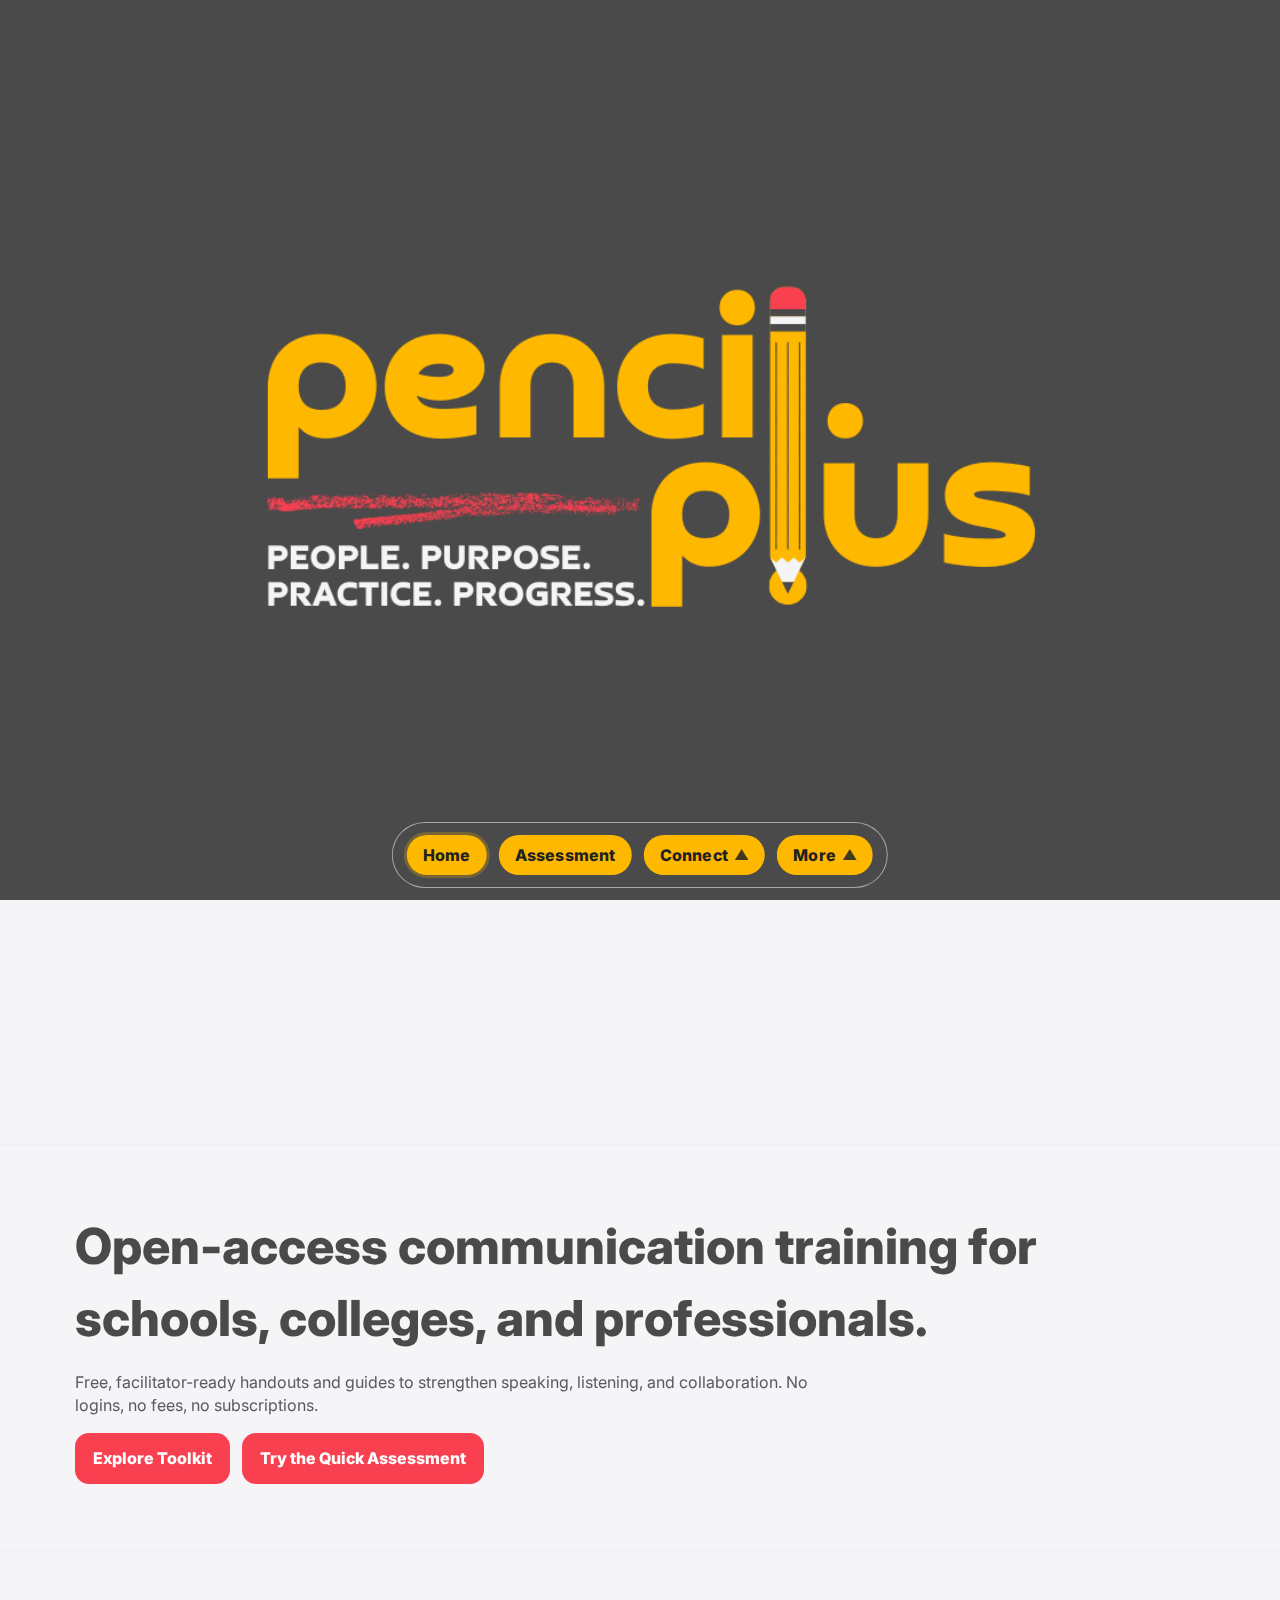
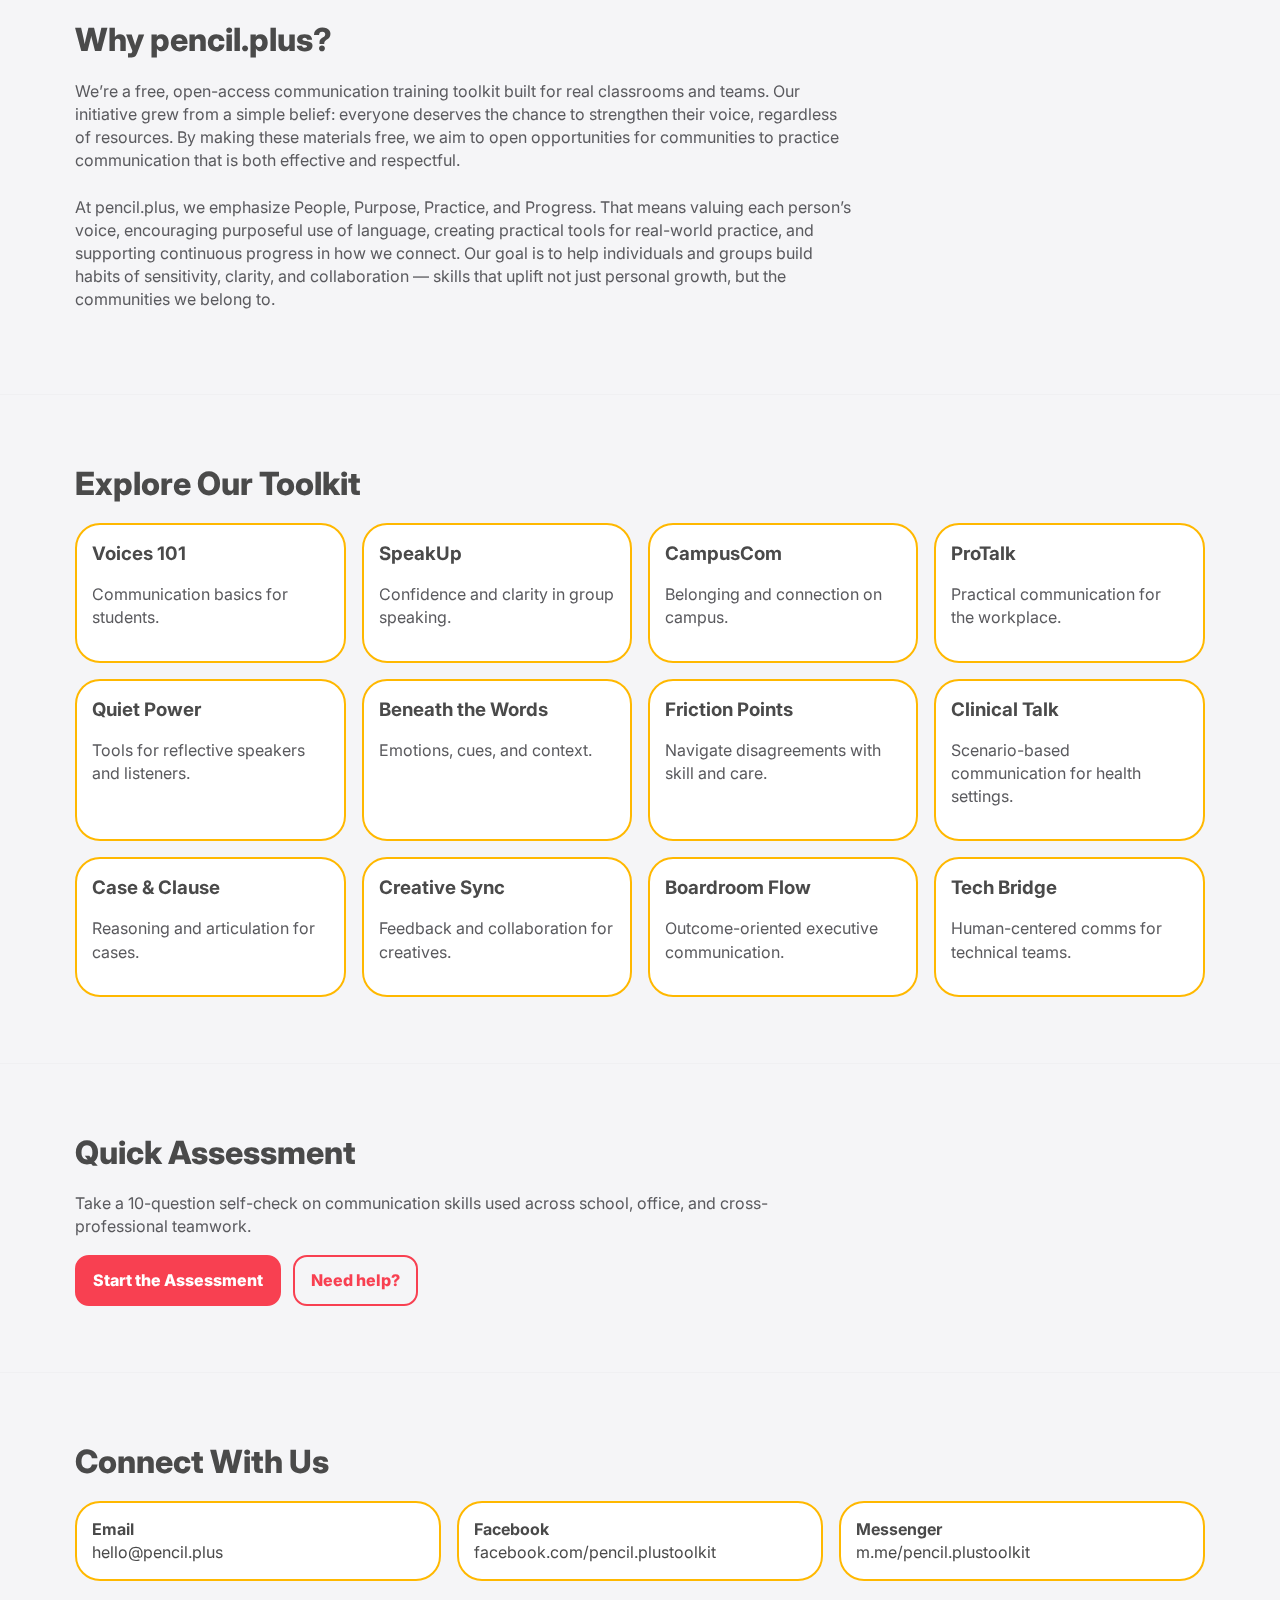
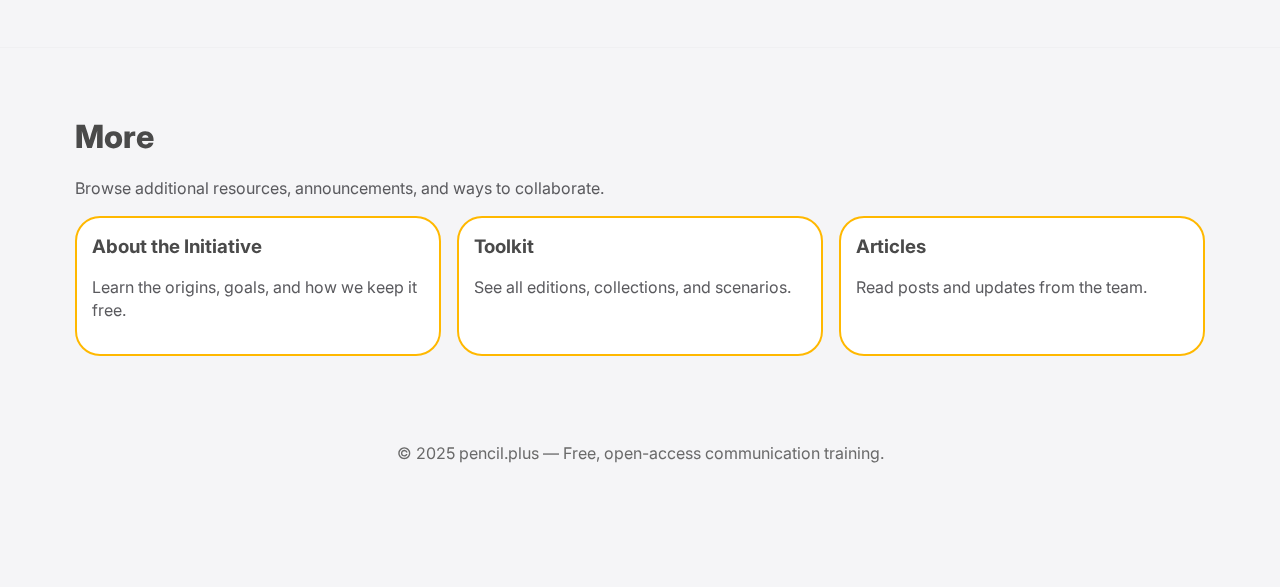
<file: index.html>
<!DOCTYPE html>
<html lang="en">
<head>
<meta charset="utf-8" />
<meta name="viewport" content="width=device-width, initial-scale=1" />
<title>pencil.plus — Open-access communication training</title>
<meta name="description" content="pencil.plus is a free, open-access communication training toolkit for schools, colleges, and professionals.">
<link rel="icon" href="favicon.svg" type="image/svg+xml">
<link rel="apple-touch-icon" href="logo.png">
<meta name="theme-color" content="#4a4a4a" />

<!-- Inter font -->
<link rel="preconnect" href="https://fonts.googleapis.com">
<link rel="preconnect" href="https://fonts.gstatic.com" crossorigin>
<link href="https://fonts.googleapis.com/css2?family=Inter:wght@400;600;700;800&display=swap" rel="stylesheet">

<style>
  :root{
    /* Brand + layout */
    --main:#ffb800;
    --secondary:#f84051;
    --paper:#f5f5f7;
    --ink:#4a4a4a;

    /* Final sticky header height */
    --headerH:150px;

    /* Mobile-safe unit (set by JS) */
    --vh:1vh;

    /* Smooth progress 0..1 for shrinking (set by JS) */
    --p:0;

    /* Cover height mapping: 100vh -> headerH */
    --brandH: calc((1 - var(--p)) * (calc(var(--vh) * 100) - var(--headerH)) + var(--headerH));

    /* Logo scaling */
    --logoMaxH: min(42vh, 52vmin);
    --logoMinH: calc(var(--headerH) - 24px);

    /* Guaranteed distance below the sticky header */
    --gap: 100px;

    /* How far you scroll after shrink before the hero fully arrives from bottom */
    --revealRunway: 16vh;

    --contentW:min(1200px,92vw);
    --dock-height: 86px;
  }

  *{box-sizing:border-box}
  html{scroll-behavior:smooth}
  body{
    margin:0; background:var(--paper); color:var(--ink);
    font-family:"Inter",system-ui,-apple-system,Segoe UI,Roboto,Arial; line-height:1.45;
    padding-bottom: calc(var(--dock-height) + 16px + env(safe-area-inset-bottom));
  }
  a{color:var(--secondary); text-decoration:none}
  .container{width:var(--contentW); margin:0 auto; padding-inline:24px}

  /* =================== FIXED shrinking cover (#4a4a4a) =================== */
  .cover{
    position:fixed; left:0; right:0; top:0; z-index:1000;
    height: var(--brandH);
    background:#4a4a4a; display:grid; place-items:center;
    pointer-events:none; /* cover never intercepts clicks */
  }
  .cover-logo{
    height: calc((1 - var(--p)) * var(--logoMaxH) + var(--p) * var(--logoMinH));
    width:auto; object-fit:contain; display:block; will-change:height;
  }

  /* ========== Scroll gating so NOTHING shows until shrink completes ========== */
  .gate{ height: calc(calc(var(--vh) * 100) - var(--headerH)); }
  .header-spacer{ height: calc(var(--headerH) + var(--gap)); }
  .reveal-runway{ height: var(--revealRunway); }

  /* ========================= Content & typography ========================= */
  section{ padding: clamp(36px,6vw,66px) 0; border-top:1px solid #f0f0f2; scroll-margin-top:calc(var(--headerH) + 12px) }
  .lead{ color:#5a5a5e; max-width:78ch }
  h1{ color:var(--ink); margin:0 0 10px; font-size:clamp(2rem,4.5vw,3.1rem); font-weight:800 }
  h2{ color:var(--ink); margin:0 0 8px; font-size:clamp(1.5rem,3vw,2rem); font-weight:800 }

  .grid{ display:grid; gap:16px; grid-template-columns:repeat(auto-fit,minmax(240px,1fr)); margin-top:16px }

  /* ======= Card base (works for <div.card> and <a.card>) ======= */
  .card{
    background:#fff; border:2px solid var(--main); border-radius:25px; padding:15px;
    transition: background .25s ease, border-color .25s ease, color .25s ease, transform .12s ease, box-shadow .2s ease;
    display:block; color:inherit;
  }
  .card h3, .card b{ margin:0 0 6px; color:var(--ink) }
  .card p, .card a{ color:#5a5a5e }
  .card:hover, .card:focus-visible{
    background:var(--main); border-color:var(--main); transform: translateY(-1px); color:#1e1e1e;
    box-shadow:0 10px 20px rgba(0,0,0,.08);
  }
  .card:hover h3, .card:hover p, .card:hover a,
  .card:focus-visible h3, .card:focus-visible p, .card:focus-visible a{ color:#1e1e1e }
  .card:focus{ outline:none }

  .cta{ display:flex; gap:12px; flex-wrap:wrap; margin-top:16px }
  .btn{
    display:inline-flex; align-items:center; gap:8px;
    background:var(--secondary); color:#fff;
    border:2px solid var(--secondary); padding:12px 16px; border-radius:14px; font-weight:800;
    transition: background .2s ease, border-color .2s ease, transform .12s ease;
  }
  .btn:hover{ background:#ff5a67; border-color:#ff5a67; transform: translateY(-1px) }
  .btn.secondary{ background:transparent; color:var(--secondary) }

  footer{ padding:20px 20px; color:#6a6a6a; text-align:center; background:var(--paper) }

  /* =========================== Bottom word dock =========================== */
  .dock-wrap{
    position:fixed; left:50%; bottom:calc(12px + env(safe-area-inset-bottom));
    transform:translateX(-50%); z-index:1200; pointer-events:none;
  }
  .dock{
    display:flex; gap:12px; align-items:center; justify-content:center;
    padding:12px 14px; border-radius:40px; pointer-events:auto;
    background: rgba(74,74,74,.35);
    border:1px solid rgba(255,255,255,.52);
    backdrop-filter: blur(20px) saturate(170%); -webkit-backdrop-filter: blur(20px) saturate(170%);
  }
  .dock-group{ position:relative; display:inline-flex; align-items:stretch; }
  .dock-btn{
    font-weight:800; letter-spacing:.2px;
    padding:12px 16px; border-radius:20px; line-height:1;
    background: var(--main); color:#222; border:none; text-decoration:none; display:inline-flex; align-items:center; gap:6px;
    transition: transform .12s ease, background .2s ease, color .2s ease;
    white-space:nowrap;
  }
  .dock-btn:hover{ background: var(--secondary); color:#fff }
  .dock-btn:active{ transform: scale(.965) }
  .dock-btn.is-active{ outline:3px solid rgba(255,184,0,.25) }
  .dock-arrow{ font-size:.9em; line-height:1; opacity:.85; }
  @media (max-width:520px){
    .dock{ gap:8px; flex-wrap:wrap }
    .dock-btn{ padding:10px 12px; font-size:.9rem }
  }

  /* =============== Upward submenu (hover/focus to expand) =============== */
  .dock-sub{
    position:absolute; left:0; right:0; bottom:100%;
    display:flex; flex-direction:column; gap:8px;
    padding-bottom:10px; /* little gap from dock */
    transform: translateY(6px);
    opacity:0; pointer-events:none;
    transition: opacity .18s ease, transform .18s ease;
  }
  .dock-group:hover .dock-sub,
  .dock-group:focus-within .dock-sub{
    opacity:1; transform: translateY(0); pointer-events:auto;
  }
  .dock-sub a{
    background:#fff; color:#222; text-decoration:none; font-weight:800;
    border:2px solid var(--main); border-radius:16px; padding:10px 12px;
    box-shadow:0 6px 18px rgba(0,0,0,.08);
    display:inline-block; text-align:center;
    transition: background .2s ease, color .2s ease, border-color .2s ease, transform .12s ease;
  }
  .dock-sub a:hover, .dock-sub a:focus-visible{
    background:var(--main); color:#1e1e1e; border-color:var(--main); transform: translateY(-1px);
  }

  /* ============================== Skip link ============================== */
  .skip-link{
    position:absolute; left:12px; top:-48px; z-index:2000;
    background:#ffffff; color:#000;
    border:2px solid var(--main); border-radius:12px;
    padding:10px 14px; text-decoration:none; font-weight:800;
    transition: top .2s ease;
  }
  .skip-link:focus{ top:12px }
  @media (hover:none) and (pointer:coarse){ .skip-link{ top:-9999px } }

  /* ======================= Remove unwanted red outline ===================== */
  :focus:not(:focus-visible){ outline:none; }
  #home:focus, #home:target{ outline:none; }

  /* ===================== Skip-Intro (no shrink on return) ================== */
  .skip-intro{ --p:1; }
  .skip-intro .cover{ height: var(--headerH) !important; }
  .skip-intro .gate{ height: 0 !important; }
  .skip-intro .reveal-runway{ height: 0 !important; }
</style>
</head>
<body>

<!-- Skip to content -->
<a href="#home" class="skip-link">Skip to content</a>

<!-- 1) FIXED shrinking cover -->
<div class="cover" role="banner" aria-label="pencil.plus">
  <img src="header.png" alt="pencil.plus — People. Purpose. Practice. Progress." class="cover-logo">
</div>

<!-- 2) Scroll gate -->
<div class="gate" aria-hidden="true"></div>

<!-- 3) Spacer -->
<div class="header-spacer" aria-hidden="true"></div>

<!-- 4) Runway -->
<div class="reveal-runway" aria-hidden="true"></div>

<main>
  <!-- Anchor is on the hero so Home shows the full hero -->
  <section id="home" class="hero" tabindex="-1">
    <div class="container">
      <h1>Open-access communication training for schools, colleges, and professionals.</h1>
      <p class="lead">
        Free, facilitator-ready handouts and guides to strengthen speaking, listening, and collaboration.
        No logins, no fees, no subscriptions.
      </p>
      <div class="cta">
        <a class="btn" href="#toolkit">Explore Toolkit</a>
        <a class="btn" href="assessment.html">Try the Quick Assessment</a>
      </div>
    </div>
  </section>

  <section id="about">
    <div class="container">
      <h2>Why pencil.plus?</h2>
      <p class="lead">We’re a free, open-access communication training toolkit built for real classrooms and teams. Our initiative grew from a simple belief: everyone deserves the chance to strengthen their voice, regardless of resources. By making these materials free, we aim to open opportunities for communities to practice communication that is both effective and respectful.
      <br><br>
      At pencil.plus, we emphasize People, Purpose, Practice, and Progress. That means valuing each person’s voice, encouraging purposeful use of language, creating practical tools for real-world practice, and supporting continuous progress in how we connect. Our goal is to help individuals and groups build habits of sensitivity, clarity, and collaboration — skills that uplift not just personal growth, but the communities we belong to.</p>
    </div>
  </section>

  <section id="toolkit">
    <div class="container">
      <h2>Explore Our Toolkit</h2>
      <div class="grid">
        <!-- STATIC (non-clickable) cards -->
        <div class="card"><h3>Voices 101</h3><p>Communication basics for students.</p></div>
        <div class="card"><h3>SpeakUp</h3><p>Confidence and clarity in group speaking.</p></div>
        <div class="card"><h3>CampusCom</h3><p>Belonging and connection on campus.</p></div>
        <div class="card"><h3>ProTalk</h3><p>Practical communication for the workplace.</p></div>
        <div class="card"><h3>Quiet Power</h3><p>Tools for reflective speakers and listeners.</p></div>
        <div class="card"><h3>Beneath the Words</h3><p>Emotions, cues, and context.</p></div>
        <div class="card"><h3>Friction Points</h3><p>Navigate disagreements with skill and care.</p></div>
        <div class="card"><h3>Clinical Talk</h3><p>Scenario-based communication for health settings.</p></div>
        <div class="card"><h3>Case &amp; Clause</h3><p>Reasoning and articulation for cases.</p></div>
        <div class="card"><h3>Creative Sync</h3><p>Feedback and collaboration for creatives.</p></div>
        <div class="card"><h3>Boardroom Flow</h3><p>Outcome-oriented executive communication.</p></div>
        <div class="card"><h3>Tech Bridge</h3><p>Human-centered comms for technical teams.</p></div>
      </div>
    </div>
  </section>

  <section id="assessment">
    <div class="container">
      <h2>Quick Assessment</h2>
      <p class="lead">Take a 10-question self-check on communication skills used across school, office, and cross-professional teamwork.</p>
      <div class="cta">
        <a class="btn" href="assessment.html">Start the Assessment</a>
        <a class="btn secondary" href="#contact">Need help?</a>
      </div>
    </div>
  </section>

  <section id="contact">
    <div class="container">
      <h2>Connect With Us</h2>
      <div class="grid">
        <!-- Entire card is clickable -->
        <a class="card" id="email" href="mailto:hello@pencil.plus" target="_blank" rel="noopener" aria-label="Email hello@pencil.plus">
          <b>Email</b><br><span>hello@pencil.plus</span>
        </a>
        <a class="card" id="facebook" href="https://www.facebook.com/pencil.plustoolkit" target="_blank" rel="noopener" aria-label="Open Facebook pencil.plustoolkit">
          <b>Facebook</b><br><span>facebook.com/pencil.plustoolkit</span>
        </a>
        <a class="card" id="messenger" href="https://m.me/pencil.plustoolkit" target="_blank" rel="noopener" aria-label="Message us on Messenger">
          <b>Messenger</b><br><span>m.me/pencil.plustoolkit</span>
        </a>
      </div>
    </div>
  </section>

  <section id="more">
    <div class="container">
      <h2>More</h2>
      <p class="lead">Browse additional resources, announcements, and ways to collaborate.</p>
      <div class="grid">
        <!-- Entire card is clickable with external links -->
        <a class="card" href="https://about.pencil.plus" target="_blank" rel="noopener" aria-label="About">
          <h3>About the Initiative</h3>
          <p>Learn the origins, goals, and how we keep it free.</p>
        </a>
        <a class="card" href="https://toolkit.pencil.plus" target="_blank" rel="noopener" aria-label="Toolkit">
          <h3>Toolkit</h3>
          <p>See all editions, collections, and scenarios.</p>
        </a>
        <a class="card" href="https://articles.pencil.plus" target="_blank" rel="noopener" aria-label="Articles">
          <h3>Articles</h3>
          <p>Read posts and updates from the team.</p>
        </a>
      </div>
    </div>
  </section>
</main>

<footer>
  <div class="container">© 2025 pencil.plus — Free, open-access communication training.</div>
</footer>

<!-- Bottom Dock with upward submenus -->
<nav class="dock-wrap" aria-label="Quick navigation">
  <div class="dock">
    <a class="dock-btn" href="#home">Home</a>

    <a class="dock-btn" href="assessment.html">Assessment</a>

    <!-- Connect group -->
    <div class="dock-group">
      <a class="dock-btn" href="#contact" aria-haspopup="true" aria-expanded="false">
        Connect <span class="dock-arrow" aria-hidden="true">▲</span>
      </a>
      <div class="dock-sub" role="menu" aria-label="Connect options">
        <a role="menuitem" href="mailto:hello@pencil.plus" target="_blank" rel="noopener">Email</a>
        <a role="menuitem" href="https://www.facebook.com/pencil.plustoolkit" target="_blank" rel="noopener">Facebook</a>
        <a role="menuitem" href="https://m.me/pencil.plustoolkit" target="_blank" rel="noopener">Messenger</a>
      </div>
    </div>

    <!-- More group -->
    <div class="dock-group">
      <a class="dock-btn" href="index.html?skipIntro=1#more" aria-haspopup="true" aria-expanded="false">
        More <span class="dock-arrow" aria-hidden="true">▲</span>
      </a>
      <div class="dock-sub" role="menu" aria-label="More options">
        <a role="menuitem" href="https://about.pencil.plus" target="_blank" rel="noopener">About</a>
        <a role="menuitem" href="https://toolkit.pencil.plus" target="_blank" rel="noopener">Toolkit</a>
        <a role="menuitem" href="https://articles.pencil.plus" target="_blank" rel="noopener">Articles</a>
      </div>
    </div>
  </div>
</nav>

<!-- Smooth shrink (p) + mobile-safe vh + dock scrollspy + robust skip-intro -->
<script>
(function(){
  const root = document.documentElement;

  // Helpers
  function setVH(){ root.style.setProperty('--vh', (window.innerHeight * 0.01) + 'px'); }
  function clamp01(x){ return Math.max(0, Math.min(1, x)); }

  // Detect "skip intro" when coming from assessment.html OR via explicit flags
  const params = new URLSearchParams(location.search);
  const urlFlag = params.get('skipIntro') === '1' || /(^|[&#])noIntro\b/.test(location.hash);
  const fromAssessment = /assessment\.html(\?|#|$)/i.test(document.referrer || '');
  const SKIP_INTRO = urlFlag || fromAssessment;

  // Apply skip-intro immediately and lock final state (no animation)
  function applySkipIntro() {
    document.body.classList.add('skip-intro');
    root.style.setProperty('--p','1'); // fully shrunk/sticky
    // Ensure hero is at the top (below sticky header)
    const el = document.getElementById('home');
    if (el) { el.scrollIntoView({ block:'start' }); }
  }

  // Initial viewport unit
  setVH(); window.addEventListener('resize', setVH);

  // If skipping intro, do NOT start the shrink animation loop at all
  if (!SKIP_INTRO) {
    const getHeaderH = () => parseFloat(getComputedStyle(root).getPropertyValue('--headerH')) || 150;
    let targetP = 0, currentP = 0, denom = 1;

    function recalc(){ denom = Math.max(1, window.innerHeight - getHeaderH()); }
    function onScroll(){ targetP = clamp01((window.scrollY || 0) / denom); }
    function tick(){
      currentP += (targetP - currentP) * 0.12;
      if (Math.abs(targetP - currentP) < 0.0005) currentP = targetP;
      root.style.setProperty('--p', currentP.toFixed(4));
      requestAnimationFrame(tick);
    }
    recalc(); onScroll(); requestAnimationFrame(tick);
    window.addEventListener('scroll', onScroll, { passive:true });
    window.addEventListener('resize', () => { recalc(); onScroll(); });

  } else {
    // Lock to final state and ensure hero is visible immediately
    applySkipIntro();
    // Also handle BFCache restores
    window.addEventListener('pageshow', () => applySkipIntro());
  }

  // Skip link focus (focuses #home section)
  const home = document.getElementById('home');
  const skip = document.querySelector('.skip-link');
  if (skip && home){ skip.addEventListener('click', () => setTimeout(()=> home.focus(), 0)); }

  // Auto-active dock + no-hash smooth scroll to avoid :target outlines/history spam
  const sections = [
    { id: 'home',      href: '#home'      },
    { id: 'assessment',href: 'assessment.html' },
    { id: 'contact',   href: '#contact'   },
    { id: 'more',      href: '#more'      },
  ];
  const dock = document.querySelector('.dock');
  if (!dock) return;
  const links = Array.from(dock.querySelectorAll('.dock-btn'));
  const linkFor = (href) => links.find(a => a.getAttribute('href') === href);
  function setActive(href){
    links.forEach(a => {
      const on = a.getAttribute('href') === href;
      a.classList.toggle('is-active', on);
      if (on) a.setAttribute('aria-current','true'); else a.removeAttribute('aria-current');
    });
  }

  // Intercept in-page anchors so URL hash doesn't change (prevents :target outlines/history)
  links.forEach(a => {
    a.addEventListener('click', (e) => {
      const href = a.getAttribute('href');
      if (href.startsWith('#')) {
        const el = document.querySelector(href);
        if (el) {
          e.preventDefault();
          el.scrollIntoView({ behavior:'smooth', block:'start' });
          setActive(href);
        }
      } else {
        setActive(href); // normal nav for other pages
      }
    });
  });

  // IntersectionObserver keeps dock state in sync while scrolling
  const targets = sections.filter(s => s.href.startsWith('#'))
                          .map(s => ({...s, el: document.getElementById(s.id)}))
                          .filter(s => s.el);
  if (targets.length){
    let current = null;
    const io = new IntersectionObserver((entries) => {
      const vis = entries.filter(e => e.isIntersecting).sort((a,b)=>b.intersectionRatio-a.intersectionRatio);
      if (vis.length){
        const href = '#' + vis[0].target.id;
        if (href !== current){ current = href; setActive(href); }
      }
    }, { root:null, rootMargin:'0px 0px -45% 0px', threshold:[0.2,0.4,0.6,0.8] });
    targets.forEach(t => io.observe(t.el));
  }

  // Default active on load
  window.addEventListener('load', () => {
    const hash = location.hash && linkFor(location.hash) ? location.hash : '#home';
    setActive(hash);
  });
})();
</script>

</body>
</html>
</file>
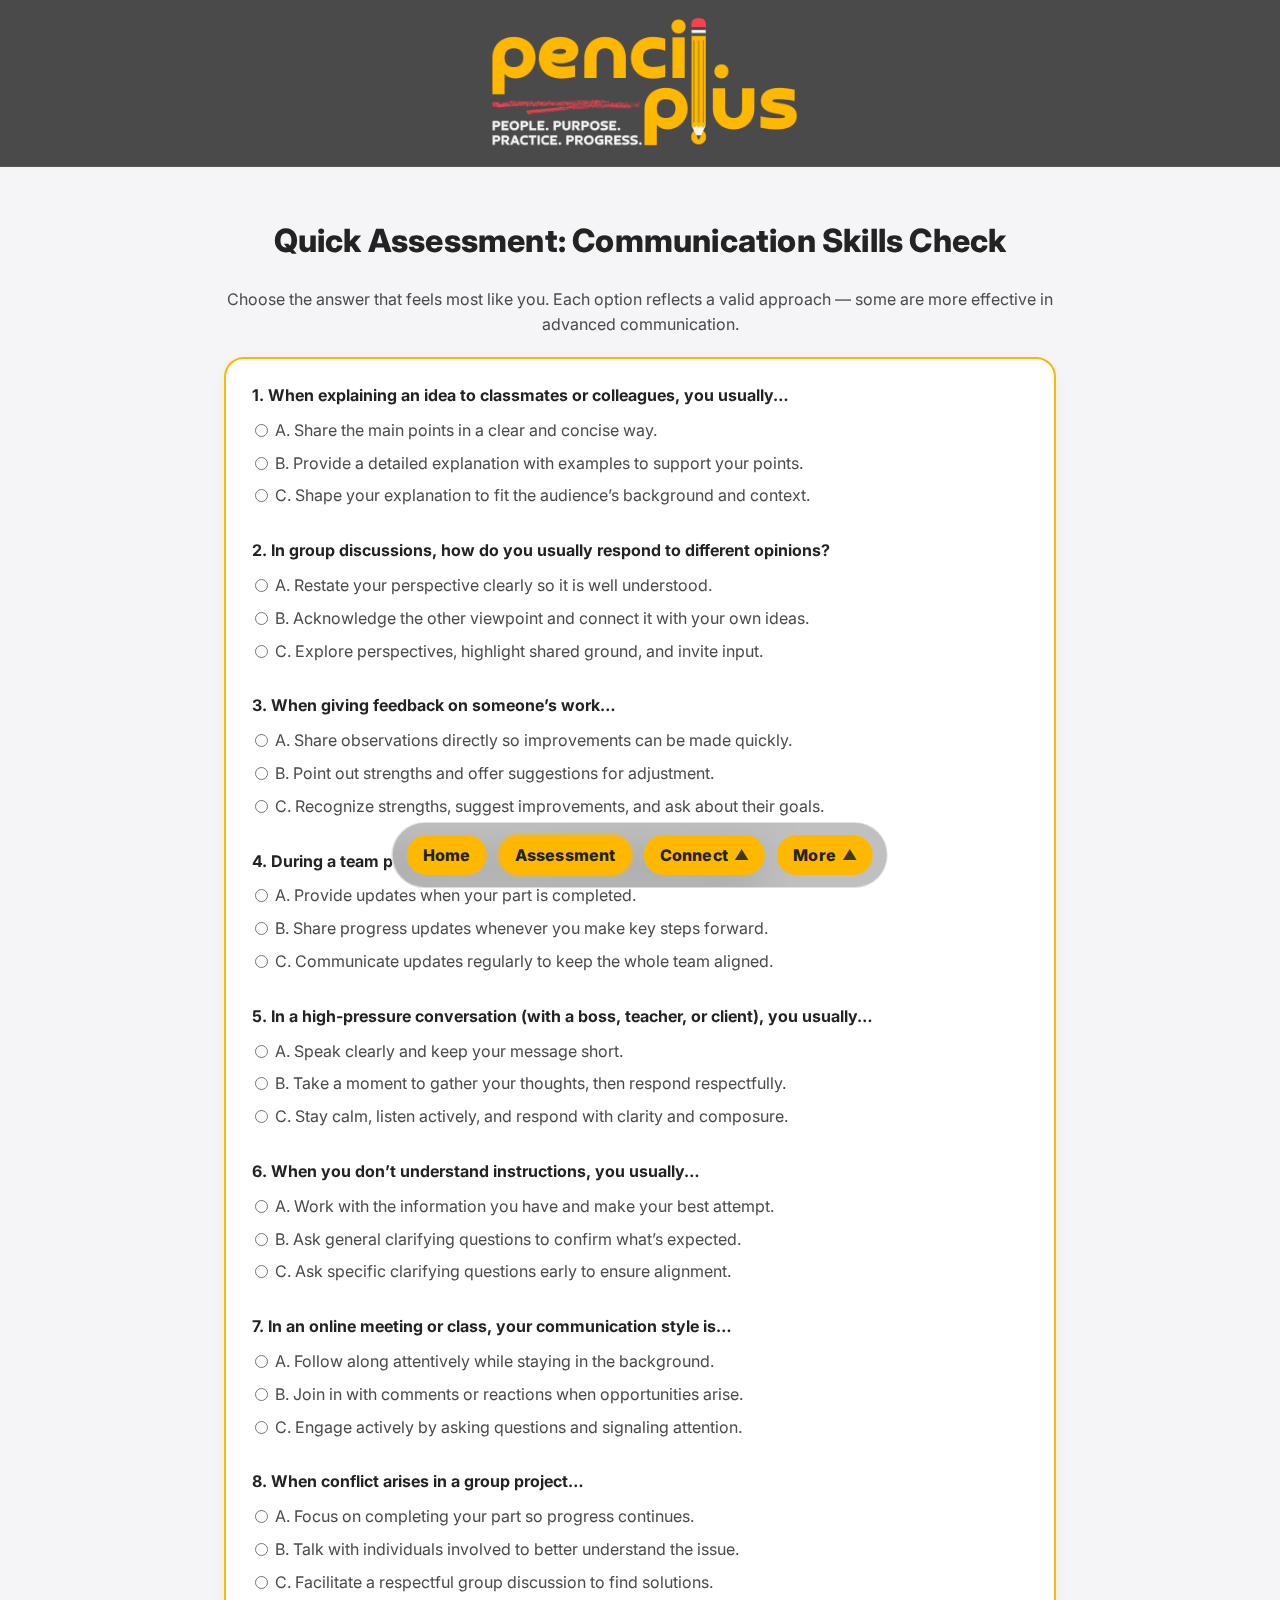
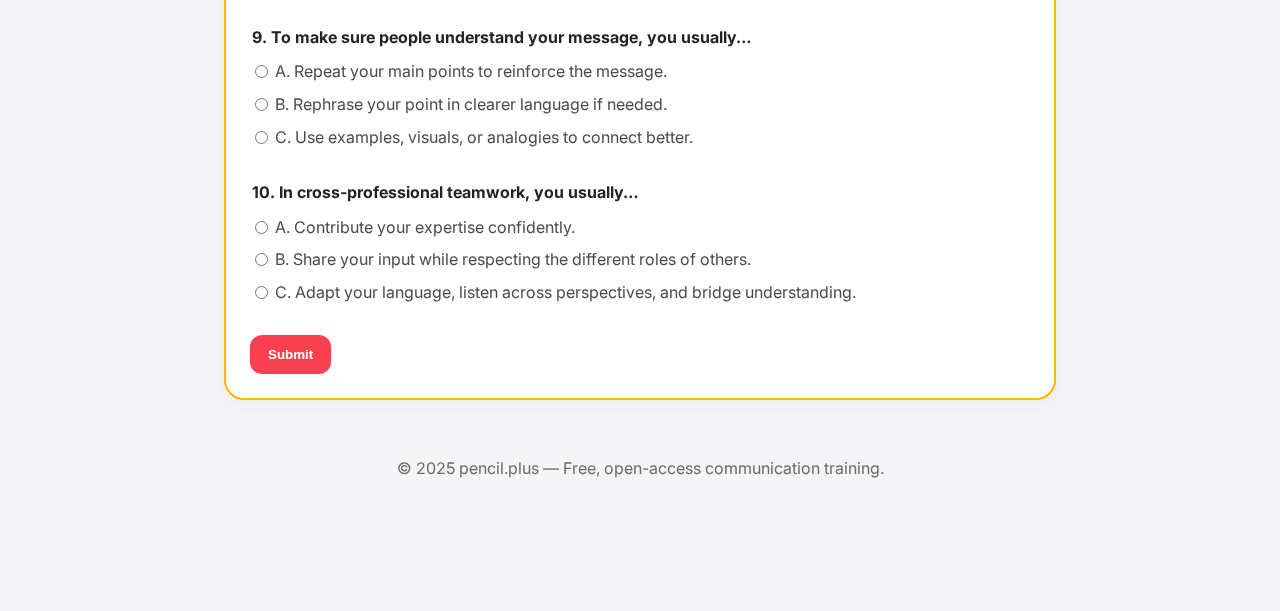
<file: assessment.html>
<!DOCTYPE html>
<html lang="en">
<head>
<meta charset="utf-8" />
<meta name="viewport" content="width=device-width, initial-scale=1" />
<title>pencil.plus — Quick Assessment</title>
<meta name="description" content="Self-check your communication skills with pencil.plus free assessment.">
<link rel="icon" href="favicon.svg" type="image/svg+xml">
<link rel="apple-touch-icon" href="logo.png">
<meta name="theme-color" content="#4a4a4a" />

<!-- Inter font -->
<link rel="preconnect" href="https://fonts.googleapis.com">
<link rel="preconnect" href="https://fonts.gstatic.com" crossorigin>
<link href="https://fonts.googleapis.com/css2?family=Inter:wght@400;600;700;800&display=swap" rel="stylesheet">

<style>
  :root{
    --main:#ffb800;        /* brand primary */
    --secondary:#f84051;   /* brand secondary */
    --paper:#f5f5f7;       /* site background */
    --ink:#4a4a4a;         /* body text */
    --contentW:min(880px,92vw);
    --dock-height:86px;
  }

  *{box-sizing:border-box}
  html{scroll-behavior:smooth}
  body{
    margin:0; background:var(--paper); color:var(--ink);
    font-family:"Inter",system-ui,-apple-system,Segoe UI,Roboto,Arial;
    line-height:1.55;
    padding-bottom: calc(var(--dock-height) + 16px + env(safe-area-inset-bottom));
  }
  a{color:var(--secondary); text-decoration:none}
  a:hover{text-decoration:underline}
  .container{width:var(--contentW); margin:0 auto; padding-inline:24px}

  /* Header (simple, opaque #4a4a4a) */
  header{
    position:sticky; top:0; z-index:1000; background:#4a4a4a;
    border-bottom:1px solid rgba(255,255,255,.08);
    padding: calc(8px + env(safe-area-inset-top)) 0 8px;
  }
  .hdr-inner{width:var(--contentW); margin:0 auto; padding-inline:16px; display:flex; justify-content:center; align-items:center;}
  .hdr-banner{ display:block; max-height:150px; width:auto; object-fit:contain; filter:none }

  main{padding:28px 0}
  h1{color:#232323; text-align:center; font-weight:800; letter-spacing:.2px}

  /* Form container styled to brand */
  form{
    background:#fff;
    border:2px solid var(--main);
    border-radius:20px;
    padding:24px;
    box-shadow:0 6px 18px rgba(0,0,0,.04);
  }

  /* Fieldset/legend semantics for accessibility */
  fieldset{border:0; padding:0; margin:0 0 22px}
  legend{font-weight:700; margin-bottom:10px; color:#232323}
  label{display:block; margin-bottom:8px}
  input[type="radio"]{ transform: translateY(1px); }

  /* Buttons to secondary */
  button{
    background:var(--secondary); color:#fff; border:none; padding:12px 18px; border-radius:12px;
    font-weight:800; cursor:pointer; transition: transform .12s ease, background .2s ease;
  }
  button:hover{ background:#ff5a67; transform: translateY(-1px) }
  button:active{ transform: scale(.98) }

  /* Result styles tuned to new palette */
  .result{margin-top:24px; padding:16px; border-radius:14px; font-weight:700}
  .low{background:#ffe6ea; color:#a31225; border:1px solid #ffd0d6}
  .mid{background:#fff5da; color:#7a5a00; border:1px solid #ffe7ac}
  .high{background:#fff6cf; color:#6b4e00; border:1px solid #ffe08a}

  footer{padding:28px 0; text-align:center; color:#6a6a6a}

  /* CTA links inside result box */
  .result a{
    color: var(--secondary);
    font-weight: 700;
    text-decoration: none;
    padding: 4px 6px;
    border-radius: 6px;
    transition: background .2s ease, color .2s ease;
  }
  .result a:hover{
    color:#fff;
    background: var(--secondary);
    text-decoration:none;
  }

  /* ========= Bottom Dock — with upward submenus ========= */
  .dock-wrap{
    position:fixed; left:50%; bottom:calc(12px + env(safe-area-inset-bottom));
    transform:translateX(-50%); z-index:1200; pointer-events:none;
  }
  .dock{
    display:flex; gap:12px; align-items:center; justify-content:center;
    padding:12px 14px; border-radius:40px; pointer-events:auto;
    background: rgba(74,74,74,.35);
    border:1px solid rgba(255,255,255,.52);
    backdrop-filter: blur(20px) saturate(170%); -webkit-backdrop-filter: blur(20px) saturate(170%);
  }
  .dock-group{
    position:relative; display:inline-flex; align-items:stretch;
  }
  .dock-btn{
    font-weight:800; letter-spacing:.2px;
    padding:12px 16px; border-radius:20px; line-height:1;
    background: var(--main); color:#222; border:none; text-decoration:none; display:inline-flex; align-items:center; gap:6px;
    transition: transform .12s ease, background .2s ease, color .2s ease;
    white-space:nowrap;
  }
  /* Remove underline on hover for dock buttons only */
  .dock .dock-btn,
  .dock .dock-btn:hover,
  .dock .dock-btn:focus,
  .dock .dock-btn:focus-visible{ text-decoration:none !important; }
  .dock-btn:hover{ background: var(--secondary); color:#fff }
  .dock-btn:active{ transform: scale(.965) }
  .dock-btn.is-active{ outline:3px solid rgba(255,184,0,.25) }
  .dock-arrow{ font-size:.9em; line-height:1; opacity:.85; }

  /* Keep dock horizontal on small screens (side-scroll if needed) */
  @media (max-width:520px){
    .dock{
      gap:8px;
      flex-wrap:nowrap;           /* force one row */
      overflow-x:auto;            /* allow sideways swipe when tight */
      max-width:92vw;
      padding:10px 12px;
      -webkit-overflow-scrolling:touch;
    }
    .dock > *{ flex:0 0 auto; }
    .dock::-webkit-scrollbar{ display:none; }
    .dock-btn{ padding:9px 12px; font-size:.9rem }
  }

  /* Upward submenu */
  .dock-sub{
    position:absolute; left:0; right:0; bottom:100%;
    display:flex; flex-direction:column; gap:8px;
    padding-bottom:10px; /* little gap from dock */
    transform: translateY(6px);
    opacity:0; pointer-events:none;
    transition: opacity .18s ease, transform .18s ease;
  }
  .dock-group:hover .dock-sub,
  .dock-group:focus-within .dock-sub{
    opacity:1; transform: translateY(0); pointer-events:auto;
  }
  .dock-sub a{
    background:#fff; color:#222; text-decoration:none; font-weight:800;
    border:2px solid var(--main); border-radius:16px; padding:10px 12px;
    box-shadow:0 6px 18px rgba(0,0,0,.08);
    display:inline-block; text-align:center;
    transition: background .2s ease, color .2s ease, border-color .2s ease, transform .12s ease;
  }
  .dock-sub a:hover, .dock-sub a:focus-visible{
    background:var(--main); color:#1e1e1e; border-color:var(--main); transform: translateY(-1px);
  }
</style>
</head>
<body>

<header>
  <div class="hdr-inner">
    <!-- Make banner a Home link that forces skip-intro on index -->
    <a href="index.html?skipIntro=1#home" aria-label="Back to Home">
      <img src="header.png" alt="pencil.plus — People. Purpose. Practice. Progress." class="hdr-banner">
    </a>
  </div>
</header>

<main>
  <div class="container" id="top">
    <h1>Quick Assessment: Communication Skills Check</h1>
    <p style="text-align:center; margin-bottom:20px;">Choose the answer that feels most like you. Each option reflects a valid approach — some are more effective in advanced communication.</p>

    <form id="quizForm" novalidate>
      <fieldset>
        <legend>1. When explaining an idea to classmates or colleagues, you usually…</legend>
        <label><input type="radio" name="q1" value="1" required> A. Share the main points in a clear and concise way.</label>
        <label><input type="radio" name="q1" value="2"> B. Provide a detailed explanation with examples to support your points.</label>
        <label><input type="radio" name="q1" value="3"> C. Shape your explanation to fit the audience’s background and context.</label>
      </fieldset>

      <fieldset>
        <legend>2. In group discussions, how do you usually respond to different opinions?</legend>
        <label><input type="radio" name="q2" value="1" required> A. Restate your perspective clearly so it is well understood.</label>
        <label><input type="radio" name="q2" value="2"> B. Acknowledge the other viewpoint and connect it with your own ideas.</label>
        <label><input type="radio" name="q2" value="3"> C. Explore perspectives, highlight shared ground, and invite input.</label>
      </fieldset>

      <fieldset>
        <legend>3. When giving feedback on someone’s work…</legend>
        <label><input type="radio" name="q3" value="1" required> A. Share observations directly so improvements can be made quickly.</label>
        <label><input type="radio" name="q3" value="2"> B. Point out strengths and offer suggestions for adjustment.</label>
        <label><input type="radio" name="q3" value="3"> C. Recognize strengths, suggest improvements, and ask about their goals.</label>
      </fieldset>

      <fieldset>
        <legend>4. During a team project, how do you usually handle task updates?</legend>
        <label><input type="radio" name="q4" value="1" required> A. Provide updates when your part is completed.</label>
        <label><input type="radio" name="q4" value="2"> B. Share progress updates whenever you make key steps forward.</label>
        <label><input type="radio" name="q4" value="3"> C. Communicate updates regularly to keep the whole team aligned.</label>
      </fieldset>

      <fieldset>
        <legend>5. In a high-pressure conversation (with a boss, teacher, or client), you usually…</legend>
        <label><input type="radio" name="q5" value="1" required> A. Speak clearly and keep your message short.</label>
        <label><input type="radio" name="q5" value="2"> B. Take a moment to gather your thoughts, then respond respectfully.</label>
        <label><input type="radio" name="q5" value="3"> C. Stay calm, listen actively, and respond with clarity and composure.</label>
      </fieldset>

      <fieldset>
        <legend>6. When you don’t understand instructions, you usually…</legend>
        <label><input type="radio" name="q6" value="1" required> A. Work with the information you have and make your best attempt.</label>
        <label><input type="radio" name="q6" value="2"> B. Ask general clarifying questions to confirm what’s expected.</label>
        <label><input type="radio" name="q6" value="3"> C. Ask specific clarifying questions early to ensure alignment.</label>
      </fieldset>

      <fieldset>
        <legend>7. In an online meeting or class, your communication style is…</legend>
        <label><input type="radio" name="q7" value="1" required> A. Follow along attentively while staying in the background.</label>
        <label><input type="radio" name="q7" value="2"> B. Join in with comments or reactions when opportunities arise.</label>
        <label><input type="radio" name="q7" value="3"> C. Engage actively by asking questions and signaling attention.</label>
      </fieldset>

      <fieldset>
        <legend>8. When conflict arises in a group project…</legend>
        <label><input type="radio" name="q8" value="1" required> A. Focus on completing your part so progress continues.</label>
        <label><input type="radio" name="q8" value="2"> B. Talk with individuals involved to better understand the issue.</label>
        <label><input type="radio" name="q8" value="3"> C. Facilitate a respectful group discussion to find solutions.</label>
      </fieldset>

      <fieldset>
        <legend>9. To make sure people understand your message, you usually…</legend>
        <label><input type="radio" name="q9" value="1" required> A. Repeat your main points to reinforce the message.</label>
        <label><input type="radio" name="q9" value="2"> B. Rephrase your point in clearer language if needed.</label>
        <label><input type="radio" name="q9" value="3"> C. Use examples, visuals, or analogies to connect better.</label>
      </fieldset>

      <fieldset>
        <legend>10. In cross-professional teamwork, you usually…</legend>
        <label><input type="radio" name="q10" value="1" required> A. Contribute your expertise confidently.</label>
        <label><input type="radio" name="q10" value="2"> B. Share your input while respecting the different roles of others.</label>
        <label><input type="radio" name="q10" value="3"> C. Adapt your language, listen across perspectives, and bridge understanding.</label>
      </fieldset>

      <button type="submit">Submit</button>
    </form>
    <div id="resultBox" class="result" style="display:none" aria-live="polite"></div>
  </div>
</main>

<footer>
  <div class="container">© 2025 pencil.plus — Free, open-access communication training.</div>
</footer>

<!-- Bottom Dock — with upward submenus -->
<nav class="dock-wrap" aria-label="Quick navigation">
  <div class="dock">
    <a class="dock-btn" href="index.html?skipIntro=1#home">Home</a>

    <a class="dock-btn is-active" href="assessment.html" aria-current="true">Assessment</a>

    <!-- Connect group -->
    <div class="dock-group">
      <a class="dock-btn" href="index.html?skipIntro=1#contact" aria-haspopup="true" aria-expanded="false">
        Connect <span class="dock-arrow" aria-hidden="true">▲</span>
      </a>
      <div class="dock-sub" role="menu" aria-label="Connect options">
        <a role="menuitem" href="mailto:hello@pencil.plus" target="_blank" rel="noopener">Email</a>
        <a role="menuitem" href="https://www.facebook.com/pencil.plustoolkit" target="_blank" rel="noopener">Facebook</a>
        <a role="menuitem" href="https://m.me/pencil.plustoolkit" target="_blank" rel="noopener">Messenger</a>
      </div>
    </div>

    <!-- More group -->
    <div class="dock-group">
      <a class="dock-btn" href="index.html?skipIntro=1#more" aria-haspopup="true" aria-expanded="false">
        More <span class="dock-arrow" aria-hidden="true">▲</span>
      </a>
      <div class="dock-sub" role="menu" aria-label="More options">
        <a role="menuitem" href="https://about.pencil.plus" target="_blank" rel="noopener">About</a>
        <a role="menuitem" href="https://toolkit.pencil.plus" target="_blank" rel="noopener">Toolkit</a>
        <a role="menuitem" href="https://articles.pencil.plus" target="_blank" rel="noopener">Articles</a>
      </div>
    </div>
  </div>
</nav>

<script>
  document.getElementById('quizForm').addEventListener('submit', function(e){
    e.preventDefault();

    const total = 10;
    let score = 0, answered = 0;

    for(let i=1;i<=total;i++){
      const sel = document.querySelector('input[name="q'+i+'"]:checked');
      if(sel){ answered++; score += parseInt(sel.value,10); }
    }

    const box = document.getElementById('resultBox');
    box.style.display = "block";

    // If not all questions are answered, show warning
    if(answered < total){
      this.reportValidity && this.reportValidity();
      box.className = "result low";
      box.textContent = `⚠️ Please answer all ${total} questions before submitting. You still have ${total - answered} unanswered.`;
      return;
    }

    // CTA links (ensure skipIntro when returning to index sections)
    const ctaLinks = `
      <div style="margin-top:12px;">
        <a href="index.html?skipIntro=1#toolkit">Explore Toolkit</a> • 
        <a href="mailto:hello@pencil.plus">Email Us</a> • 
        <a href="https://m.me/pencil.plustoolkit" target="_blank" rel="noopener">Messenger</a>
      </div>`;

    // All answered → compute result + CTA
    if(score >= 26){
      box.className = "result high";
      box.innerHTML = `🌟 Excellent Communicator. You’re already demonstrating strong skills — well done! With pencil.plus, you can still sharpen your edge with advanced scenarios and cross-professional challenges (free of charge). ${ctaLinks}`;
    } else if(score >= 18){
      box.className = "result mid";
      box.innerHTML = `🌱 Growing Communicator. You’ve built a solid foundation. With pencil.plus, you can get practical handouts and guided activities to elevate your impact in teamwork and leadership (free of charge). ${ctaLinks}`;
    } else {
      box.className = "result low";
      box.innerHTML = `🔎 Needs More Practice. You’re developing important skills and every step counts. With pencil.plus, you can get simple, structured tools to build confidence in communication (free of charge). ${ctaLinks}`;
    }

    // Scroll results into view
    box.scrollIntoView({behavior:'smooth', block:'center'});
  });
</script>
</body>
</html>
</file>
